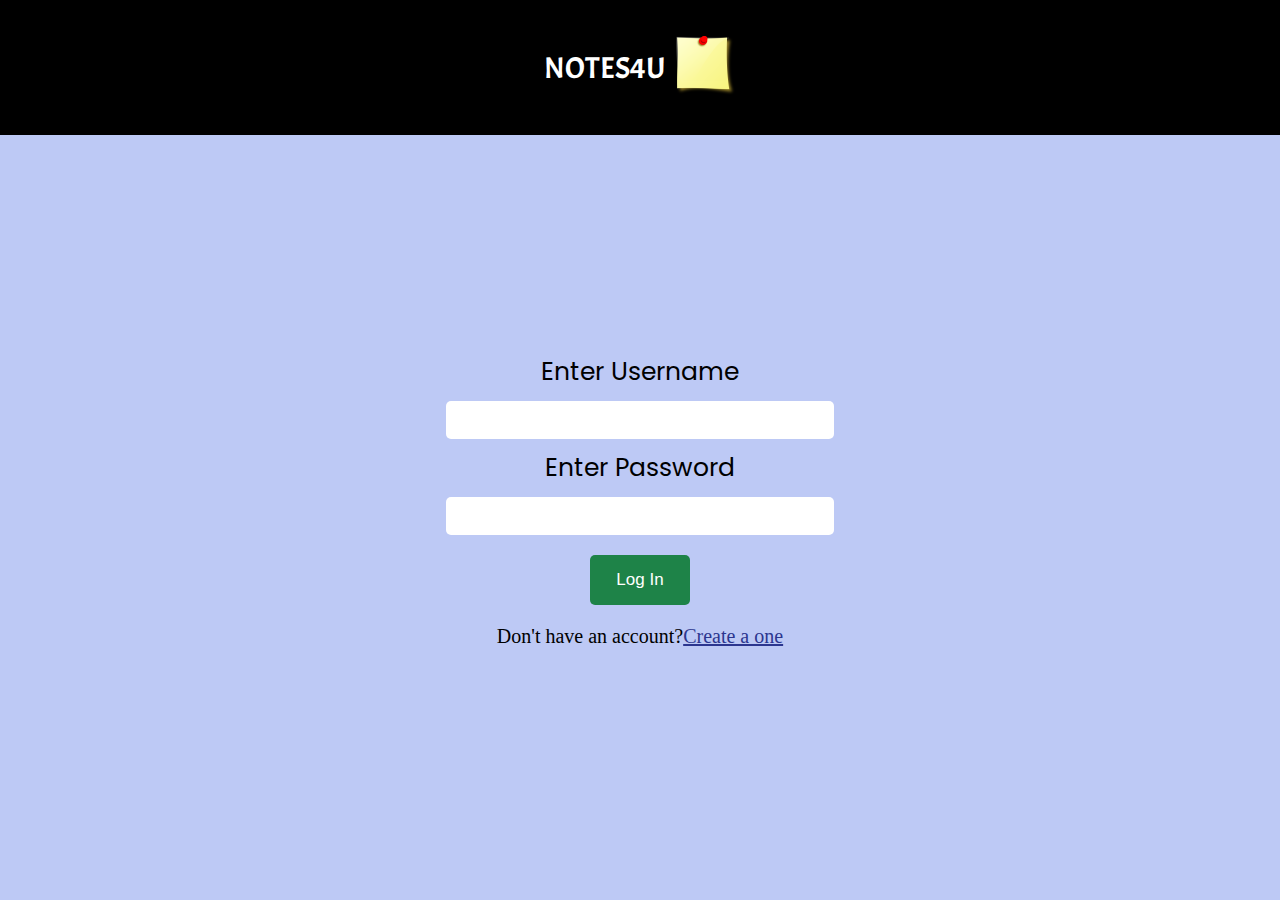
<file: index.html>
<!DOCTYPE html>
<html lang="en">
<head>
  <meta charset="UTF-8">
  <meta http-equiv="X-UA-Compatible" content="IE=edge">
  <meta name="viewport" content="width=device-width, initial-scale=1.0">
  <title>Log In</title>
  <link rel="stylesheet" href="style.css">
  <link rel="stylesheet" href="styleres.css">
  <link href="https://fonts.googleapis.com/css2?family=Acme&display=swap" rel="stylesheet">
  <link href="https://fonts.googleapis.com/css2?family=Poppins:wght@700&display=swap" rel="stylesheet">
  <link href="https://fonts.googleapis.com/css2?family=Quicksand&display=swap" rel="stylesheet">
</head>
<body>
  <nav class="navFlex">
    <div id="logoname">NOTES4U</div>
    <div id="logo"><img src="logo.png" alt="logo"></div>
  </nav>
  <form action="" class="formFlex" method="post">
    <div class="title">Enter Username</div>
    <input type="text" id="user" class="fields" required>
    <div class="title">Enter Password </div>
    <input type="password" id="pass" class="fields" required>
    <div>
      <input type="button" value="Log In" id="log" class="btn"></input>
    </div>
    <div id="signup">Don't have an account?<a href="signup.html">Create a one</a></div>
  </form>
  <div class="modalcontainer" id="modalcontainer">
    <div class="modal">
      <p id="text"></p>
      <button id="close">Close</button>
    </div>
  </div>
</body>
<script src="app.js"></script>
</html>
</file>
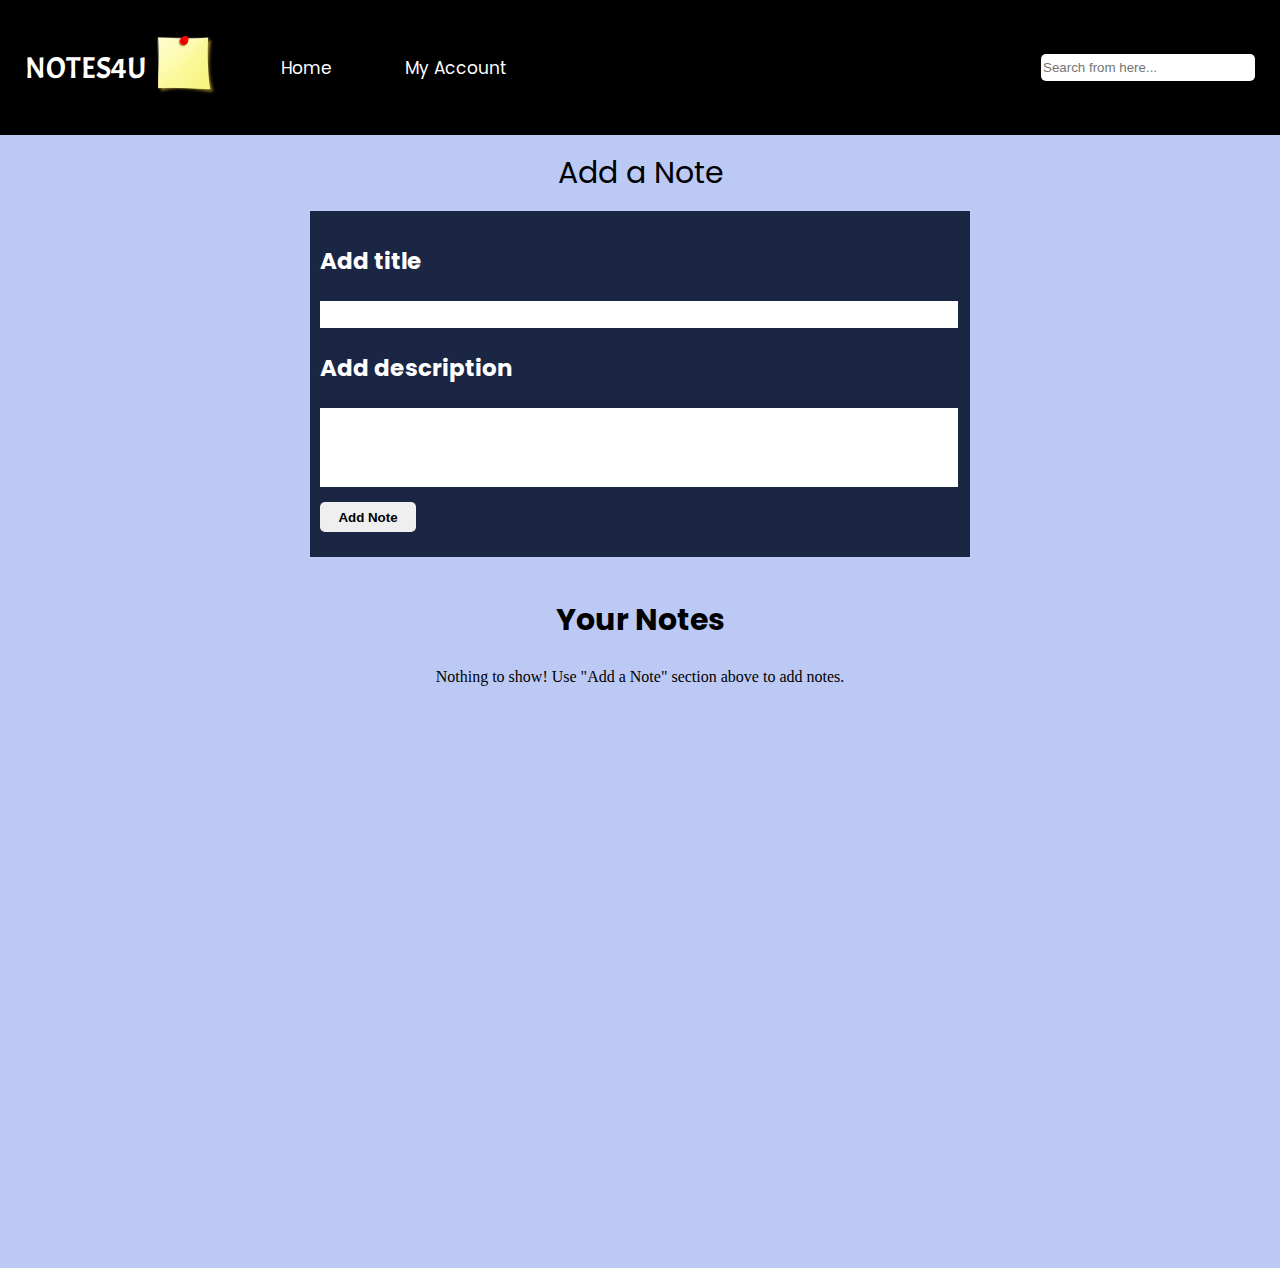
<file: home.html>
<!DOCTYPE html>
<html lang="en">
<head>
    <meta charset="UTF-8">
    <meta http-equiv="X-UA-Compatible" content="IE=edge">
    <meta name="viewport" content="width=device-width, initial-scale=1.0">
    <title>Notes4U</title>
    <link rel="stylesheet" href="home.css">
    <link rel="stylesheet" href="homeres.css">
    <link href="https://fonts.googleapis.com/css2?family=Acme&display=swap" rel="stylesheet">
    <link href="https://fonts.googleapis.com/css2?family=Poppins:wght@700&display=swap" rel="stylesheet">
    <link href="https://fonts.googleapis.com/css2?family=Quicksand&display=swap" rel="stylesheet">
    <link href="https://fonts.googleapis.com/css2?family=Source+Code+Pro&display=swap" rel="stylesheet">
    <link href="https://fonts.googleapis.com/css2?family=Catamaran&display=swap" rel="stylesheet">
</head>
<body>
    <nav class="navFlex">
        <div class="startNav">
            <div id="logoname" class="dif">NOTES4U</div>
            <div id="logo" class="dif">
                <img src="logo.png" alt="logo">
            </div>
            <div class="navItem">
                <div class="inside">
                    <a href="home.html">Home</a>
                </div>
                <div class="inside">
                    <a href="myaccount.html">My Account</a>
                </div>
            </div>
        </div>
        <div class="navItem">
            <input type="text" id="searchField" placeholder="Search from here...">
        </div>
    </nav>
    <div class="container">
        <div id="heading">Add a Note</div>
    </div>
    <div class="container3">
        <div class="mainBody">
            <div>
                <h3 id="addHead">Add title</h3>
                <input type="text" id="addTitle">
                <h3 id="addHead">Add description</h3>
                <textarea id="addText" rows=5></textarea>
                <input type="button" value="Add Note" id="addBtn">
            </div>
        </div>
    </div>
    <div class="yourNotes">
        <h2 id="yourNotes">Your Notes</h2>
    </div>
    <div class="container2Flex">
        <div class="container2" id="cards">

        </div>
    </div>
    <div class="modalcontainer" id="modalcontainer">
        <div class="modal">
          <p id="text"></p>
          <button id="close">Close</button>
        </div>
      </div>
</body>
<script src="home.js"></script>
</html>
</file>
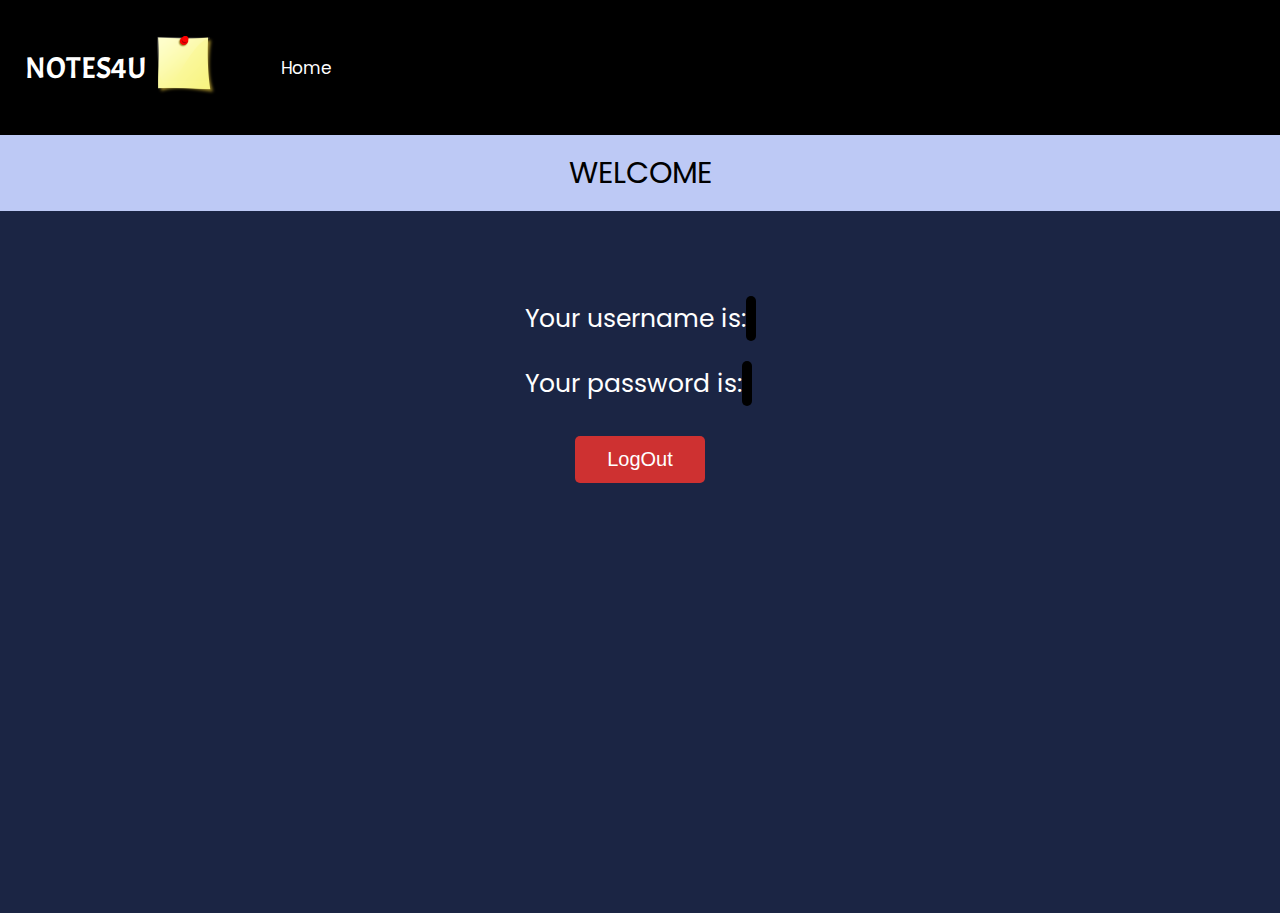
<file: myaccount.html>
<!DOCTYPE html>
<html lang="en">
<head>
    <meta charset="UTF-8">
    <meta http-equiv="X-UA-Compatible" content="IE=edge">
    <meta name="viewport" content="width=device-width, initial-scale=1.0">
    <title>My Account</title>
    <link rel="stylesheet" href="myaccount.css">
    <link rel="stylesheet" href="myaccountres.css">
    <link href="https://fonts.googleapis.com/css2?family=Acme&display=swap" rel="stylesheet">
    <link href="https://fonts.googleapis.com/css2?family=Poppins:wght@700&display=swap" rel="stylesheet">
    <link href="https://fonts.googleapis.com/css2?family=Quicksand&display=swap" rel="stylesheet">
    <link href="https://fonts.googleapis.com/css2?family=Source+Code+Pro&display=swap" rel="stylesheet">
    <link href="https://fonts.googleapis.com/css2?family=Catamaran&display=swap" rel="stylesheet">
</head>
<body>
    <nav class="navFlex">
        <div class="startNav">
            <div id="logoname" class="dif">
                NOTES4U
            </div>
            <div id="logo" class="dif">
                <img src="logo.png" alt="logo">
            </div>
            <div class="navItem">
                <div class="inside">
                    <a href="home.html">Home</a>
                </div>
            </div>
        </div>
    </nav>
    <div class="container">
        <div id="heading">WELCOME</div>
    </div>
    <div class="mainBody">   
        <div class="item">    
            <div class="title">
                Your username is:
                <div id="name" class="bg"></div>
            </div>   
            <div class="title">
                Your password is:
                <div id="pass" class="bg"></div>  
            </div>   
        </div> 
        <div class="end">
            <input type="button" value="LogOut" id="logOut" class="btn" href="index.html"></input>
        </div>    
</body>
<script src="myaccount.js"></script>
</html>
</file>
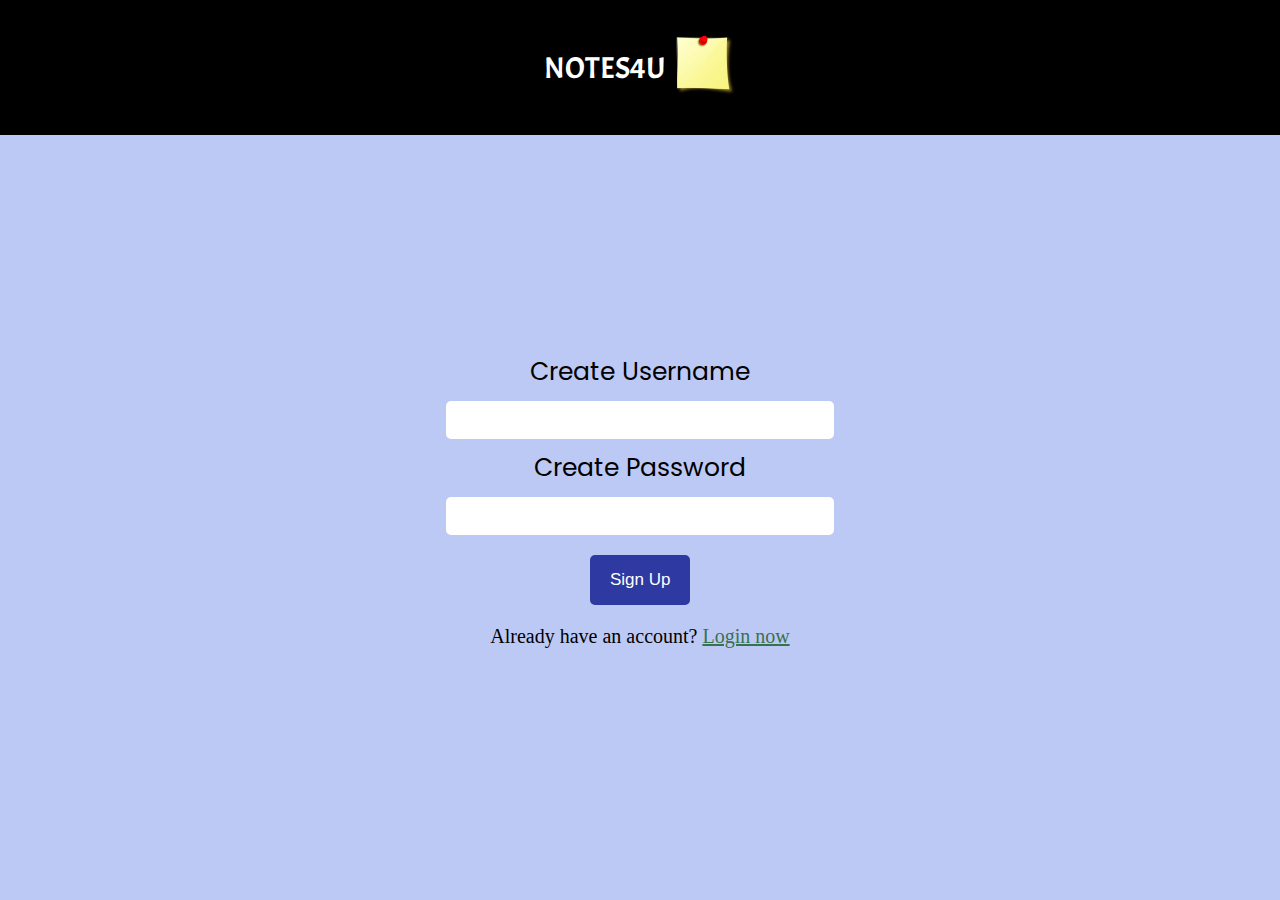
<file: signup.html>
<!DOCTYPE html>
<html lang="en">
<head>
    <meta charset="UTF-8">
    <meta http-equiv="X-UA-Compatible" content="IE=edge">
    <meta name="viewport" content="width=device-width, initial-scale=1.0">
    <title>Sign Up</title>
    <link rel="stylesheet" href="signup.css">
    <link rel="stylesheet" href="signupres.css">
    <link href="https://fonts.googleapis.com/css2?family=Acme&display=swap" rel="stylesheet">
    <link href="https://fonts.googleapis.com/css2?family=Poppins:wght@700&display=swap" rel="stylesheet">
    <link href="https://fonts.googleapis.com/css2?family=Quicksand&display=swap" rel="stylesheet">
</head>
<body>
    <nav class="navFlex">
        <div id="logoname">NOTES4U</div>
        <div id="logo"><img src="logo.png" alt="logo"></div>
    </nav>
    <form action="" class="formFlex" method="post">
        <div class="title">Create Username</div>
        <input type="text" id="user" class="fields" required>
        <div class="title">Create Password </div>
        <input type="password" id="pass" class="fields" required>
        <div>
            <input type="button" value="Sign Up" id="sign" class="btn">
        </div>
        <div id="login">
            Already have an account?
            <a href="index.html">Login now</a>
        </div>
    </form>
    <div class="modalcontainer" id="modalcontainer">
        <div class="modal">
            <p id="text"></p>
            <button id="close">Close</button>
        </div>
    </div>
</body>
<script src="signup.js"></script>
</html>
</file>
<file: style.css>
body {
    margin: 0px;
    background-color: rgb(189, 201, 245);
}
.navFlex {
    background-color: rgb(0, 0, 0);
    color: white;
    height: 15vh;
    width: 100vw;
    display: flex;
    flex-wrap: wrap;
    align-content: space-around;
    justify-content: center;
    align-items: center;
}
#logoname {
    font-size: 30px;
    margin: 5px;
    font-family: 'Acme', sans-serif;
}
img {
    margin: 5px;
    height: 60px;
    width: 60px;
}
.formFlex {
    display: flex;
    height: 80vh;
    align-content: center;
    justify-content: center;
    flex-wrap: wrap;
    flex-direction: column;
    align-items: center;
}
.title {
    font-size: 25px;
    margin: 10px;
    text-align: center;
    font-family: 'Poppins', sans-serif;
}
.fields {
    border: none;
    border-radius: 5px;
    width: 30%;
    height: 5%;
}
.btn {
    display: inline;
    padding: 15px 20px;
    margin: 20px 5px;
    width: 100px;
    border-radius: 5px;
    border: none;
    font-size: 17px;
    cursor: pointer;
    color: white;
}
#log {
    background-color: rgb(30, 131, 72);
}
a {
    color: rgb(44, 54, 143)
}
#signup {
    font-size: 20px;
}
.modalcontainer {
    position: fixed;
    top: 0;
    left: 0;
    height: 100vh;
    width: 100vw;
    opacity: 0;
    pointer-events: none;
    display: flex;
    align-items: center;
    justify-content: center;
    flex-wrap: wrap;
    transition: opacity 0.3s ease;
}
.modalcontainer.show {
    opacity: 1;
    pointer-events: auto;
}
.modal {
    background-color: rgb(221, 219, 219);
    width: 360px;
    height: 100px;
    padding: 30px;
    border-radius: 5px;
    box-shadow: 0 2px 4px rgb(0, 0, 0, 0.3);
    text-align: center;
}
#text {
    font-size: 20px;
    font-family: 'Quicksand', sans-serif;
    font-weight: bold;
}
#close {
    border-radius: 5px;
    border: none;
    background-color: rgb(212, 57, 57);
    color: white;
    width: 100px;
    font-size: 15px;
    padding: 10px;
}
</file>
<file: styleres.css>
@media only screen and (max-width: 1080px){
    .fields{
        width: 66%;
        height: 6%;
    }
    .modalcontainer{
        height: 103vh;
        width: 100vw;
    }
    .modal{
        width: 250px;
        height: 100px;
        padding: 20px;
    }
    #text{
        font-size: 20px;
    }
    #close{
        width: 100px;
        font-size: 15px;
        padding:10px;
    }
}
</file>
<file: home.css>
body {
    margin: 0px;
    padding: 0px;
    background-color: rgb(189, 201, 245);
}
.navFlex {
    background-color: rgb(0, 0, 0);
    color: white;
    height: 15vh;
    width: 100%;
    display: flex;
    flex-wrap: wrap;
    flex-direction: row;
    align-content: space-around;
    justify-content: space-between;
    align-items: center;
}
.navItem {
    margin: 15px 25px;
    font-size: 17px;
}
.inside {
    display: inline;
    margin: 27px;
    font-family: 'Poppins', sans-serif;
}
.startNav {
    display: flex;
    flex-wrap: wrap;
    align-items: center;
}
.dif {
    margin: 5px;
}
#logoname {
    font-size: 30px;
    font-family: 'Acme', sans-serif;
    padding-left: 20px;
}
img {
    height: 60px;
    width: 60px;
}
a {
    text-decoration: none;
    color: white;
    padding: 7px;
    border-radius: 4px;
    border: none;
    transition: background-color 0.3s ease;
}
a:hover {
    background-color: white;
    color: black;
}
#searchField {
    border-radius: 5px;
    height: 25px;
    width: 210px;
    border: none;
}
.container {
    display: flex;
    justify-content: center;
}
#heading {
    font-size: 30px;
    font-family: 'Poppins', sans-serif;
    padding: 15px;
}
.container3 {
    display: flex;
    flex-direction: column;
    align-items: center;
}
.mainBody {
    background-color: rgb(27, 37, 68);
    width: 50%;
    padding: 10px;
}
#addHead {
    font-size: 23px;
    font-family: 'Poppins', sans-serif;
    color: white;
}
#addBtn {
    border-radius: 5px;
    height: 30px;
    font-weight: bold;
    margin-top: 15px;
    margin-bottom: 15px;
    border: none;
    width: 15%;
    cursor: pointer;
}
#addBtn:hover {
    background-color: rgb(223, 229, 235);
}
#addTitle {
    display: block;
    width: 99%;
    border: none;
    height: 25px;
}
#addText {
    display: block;
    width: 99%;
    border: none;
    resize: none;
}
.yourNotes {
    display: flex;
    justify-content: center;
}
#yourNotes {
    padding-top: 15px;
    font-size: 30px;
    font-family: 'Poppins', sans-serif;
}
.container2Flex {
    display: flex;
    flex-wrap: wrap;
    justify-content: center;
}
.container2 {
    height: 600px;
    width: 960px;
    display: flex;
    flex-wrap: wrap;
    justify-content: space-around;
}
.item {
    background-color: rgb(27, 37, 68);
    color: white;
    width: 200px;
    height: 170px;
    border: black 2px solid;
    border-radius: 5px;
}
#cardTitle {
    margin: 15px;
    font-size: 18px;
    font-family: 'Source Code Pro', monospace;
}
.cardText {
    margin: 15px;
    background-color: rgb(27, 37, 68);
    font-size: 15px;
    font-family: 'Catamaran', sans-serif;
}
.delBtn {
    border-radius: 5px;
    height: 30px;
    font-weight: bold;
    margin:15px;
    border: none;
    cursor: pointer;
    width: 40%;
}
.modalcontainer{
    position: fixed;
    top: 0;
    left: 0;
    height: 100vh;
    width: 100vw;
    opacity: 0;
    pointer-events: none;
    display: flex;
    align-items: center;
    justify-content: center;
    flex-wrap: wrap;
    transition: opacity 0.3s ease;
}
.modalcontainer.show{
    opacity: 1;
    pointer-events: auto;
}
.modal{
    background-color:rgb(221, 219, 219) ;
    width: 360px;
    height: 100px;
    padding: 30px;
    border-radius: 5px;
    box-shadow: 0 2px 4px rgb(0, 0, 0,0.3);
    text-align: center;
}
#text{
    font-size: 20px;
    font-family: 'Quicksand', sans-serif;
    font-weight: bold;
}
#close{
    border-radius: 5px;
    border: none;
    background-color: rgb(212, 57, 57);
    color: white;
    width: 100px;
    font-size: 15px;
    padding:10px;
}
</file>
<file: homeres.css>
@media screen and (max-width: 1080px){
    .navFlex {
        height: 37vh;
        width: 100vw;
        justify-content: center;
        align-content: center;
    }
    .navItem {
        font-size: 25px;
        margin: 6px;
    }
    .startNav {
         justify-content: center;
    }
    .inside {
        margin:0px 7px;
    }
    #logoname {
        font-size: 45px;
        padding-left: 5px;
    }
    img {
        padding-right: 5px;
        height: 50px;
        width: 50px;
    }
    .dif {
        margin: 5px;
    }
    a {
        padding: 4px;
    }
    #searchField {
        height: 35px;
        width: 300px;
    }
    #heading {
        font-size: 35px;
        padding: 15px;
    }
    .mainBody {
        width: 67%;
        padding: 15px;
    }
    #addHead {
        font-size: 25px;
    }
    #addBtn {
        height: 30px;
        margin-top: 20px;
        margin-bottom: 20px;
        width: 40%;
        font-size: 15px;
    } 
    #addTitle {
        height: 35px;
    }
    #yourNotes {
        font-size: 30px;
    }
    .container2 {
        width: 800px;
        font-size: 25px;
    }
    .item {
        width: 270px;
        height: 300px;
        margin: 20px;
    }
    #cardTitle {
        margin: 25px;
        font-size: 25px;
    }
    .cardText {
        margin: 27px;
        font-size: 20px;
    }
    .delBtn {
        height: 40px;
        margin:20px;
        margin-top:40px;
        width: 40%;
        font-size: 15px;
    }
    .modalcontainer{
        height: 103vh;
        width: 100vw;
    }
    .modal{
        width: 250px;
        height: 100px;
        padding: 20px;
    }
    #text{
        font-size: 20px;
    }
    #close{
        width: 100px;
        font-size: 15px;
        padding:10px;
    }
}
</file>
<file: myaccount.css>
body {
    margin: 0px;
    padding: 0px;
    background-color: rgb(189, 201, 245);
}
.navFlex {
    background-color: rgb(0, 0, 0);
    color: white;
    height: 15vh;
    width: 100%;
    display: flex;
    flex-wrap: wrap;
    flex-direction: row;
    align-content: space-around;
    justify-content: space-between;
    align-items: center;
}
.navItem {
    margin: 15px 25px;
    font-size: 17px;
}
.inside {
    display: inline;
    margin: 27px;
    font-family: 'Poppins', sans-serif;
}
.startNav {
    display: flex;
    flex-wrap: wrap;
    align-items: center;
}
.dif {
    margin: 5px;
}
#logoname {
    font-size: 30px;
    font-family: 'Acme', sans-serif;
    padding-left: 20px;
}
img {
    height: 60px;
    width: 60px;
}
a {
    text-decoration: none;
    color: white;
    padding: 7px;
    border-radius: 4px;
    border: none;
    transition: background-color 0.3s ease;
}
a:hover {
    background-color: white;
    color: black;
}
.container {
    display: flex;
    justify-content: center;
}
#heading {
    font-size: 30px;
    font-family: 'Poppins', sans-serif;
    padding: 15px;
}
.item{
    margin-top: 70px;
}
.title{
    font-size: 25px;
    margin: 10px;
    color: white;
    text-align: left;
    font-family: 'Poppins', sans-serif;
}
.mainBody{
    height: 78vh;
    font-size:35px;
    line-height: 55px;
    background-color:rgb(27, 37, 68);
    display: flex;
    align-content: center;
    justify-content: flex-start;
    flex-wrap: wrap;
    flex-direction: column;
    align-items: center;
}
.bg{
    background-color: rgb(0, 0, 0);
    color: white;
    border-radius: 5px ;
    padding: 5px;
    display: inline;
}
.end{
    margin: 15px;
    display: flex;
    justify-content: center;
    align-content: center;
    flex-wrap: wrap;
}
#logOut{
    padding: 12px;
    width: 130px;
    border-radius: 5px;
    border: none;
    color: white;
    font-size: 20px;
    background-color: rgb(206, 49, 49);
    cursor: pointer;
}
</file>
<file: myaccountres.css>
@media screen and (max-width: 1080px) {
    .navFlex {
        height: 30vh;
        width: 100%;
        align-content: center;
        justify-content: center;
    }
    .navItem {
        margin: 6px;
        font-size: 27px;
    }
    .inside {
        margin: 0px 6px;
    }
    .startNav {
        justify-content: center;
    }
    .dif{
        margin: 5px;
    }
    #logoname {
        font-size: 45px;
        padding-left: 5px;
    }
    img {
        padding-right: 5px;
        height: 50px;
        width: 50px;
    }
    a{
        padding: 5px;
    }
    #heading {
        font-size: 22px;
        padding: 15px;
    }
    .item {
        margin-top: 80px;
    }
    .title {
        font-size: 20px;
        margin: 25px;
    }
    .mainBody {
        height: 80vh;
        font-size: 20px;
        line-height: 10px;
    }
    .end {
        margin: 20px;
    }
    #logOut {
        padding: 10px;
        width: 120px;
        height: 50px;
        font-size: 20px;
    }
}
</file>
<file: signup.css>
body {
    margin: 0px;
    background-color: rgb(189, 201, 245);
}
.navFlex {
    background-color: rgb(0, 0, 0);
    color: white;
    height: 15vh;
    width: 100vw;
    display: flex;
    flex-wrap: wrap;
    align-content: space-around;
    justify-content: center;
    align-items: center;
}
#logoname {
    font-size: 30px;
    margin: 5px;
    font-family: 'Acme', sans-serif;
}
img {
    margin: 5px;
    height: 60px;
    width: 60px;
}
.formFlex {
    display: flex;
    height: 80vh;
    align-content: center;
    justify-content: center;
    flex-wrap: wrap;
    flex-direction: column;
    align-items: center;
}
.items {
    text-align: center;
}
.title {
    font-size: 25px;
    margin: 10px;
    text-align: center;
    font-family: 'Poppins', sans-serif;
}
.fields {
    border: none;
    border-radius: 5px;
    width: 30%;
    height: 5%;
}
.btn {
    display: inline;
    padding: 15px 20px;
    margin: 20px 5px;
    width: 100px;
    border-radius: 5px;
    border: none;
    font-size: 17px;
    cursor: pointer;
    color: white;
}
#login {
    font-size: 20px;
}
a {
    color: rgb(55, 114, 80);
}
#sign {
    background-color: rgb(46, 58, 161);
}
.modalcontainer {
    position: fixed;
    top: 0;
    left: 0;
    height: 100vh;
    width: 100vw;
    opacity: 0;
    pointer-events: none;
    display: flex;
    align-items: center;
    justify-content: center;
    flex-wrap: wrap;
    transition: opacity 0.3s ease;
}
.modalcontainer.show {
    opacity: 1;
    pointer-events: auto;
}
.modal {
    background-color: rgb(221, 219, 219);
    width: 360px;
    height: 100px;
    padding: 30px;
    border-radius: 5px;
    box-shadow: 0 2px 4px rgb(0, 0, 0, 0.3);
    text-align: center;
}
#text {
    font-size: 20px;
    font-family: 'Quicksand', sans-serif;
    font-weight: bold;
}
#close {
    border-radius: 5px;
    border: none;
    background-color: rgb(212, 57, 57);
    color: white;
    width: 100px;
    font-size: 15px;
    padding: 10px;
}
</file>
<file: signupres.css>
@media only screen and (max-width: 1080px){
    .fields{
        width: 66%;
        height: 6%;
    }
    .modalcontainer{
        height: 103vh;
        width: 100vw;
    }
    .modal{
        width: 250px;
        height: 100px;
        padding: 20px;
    }
    #text{
        font-size: 20px;
    }
    #close{
        width: 100px;
        font-size: 15px;
        padding:10px;
    }
}
</file>
